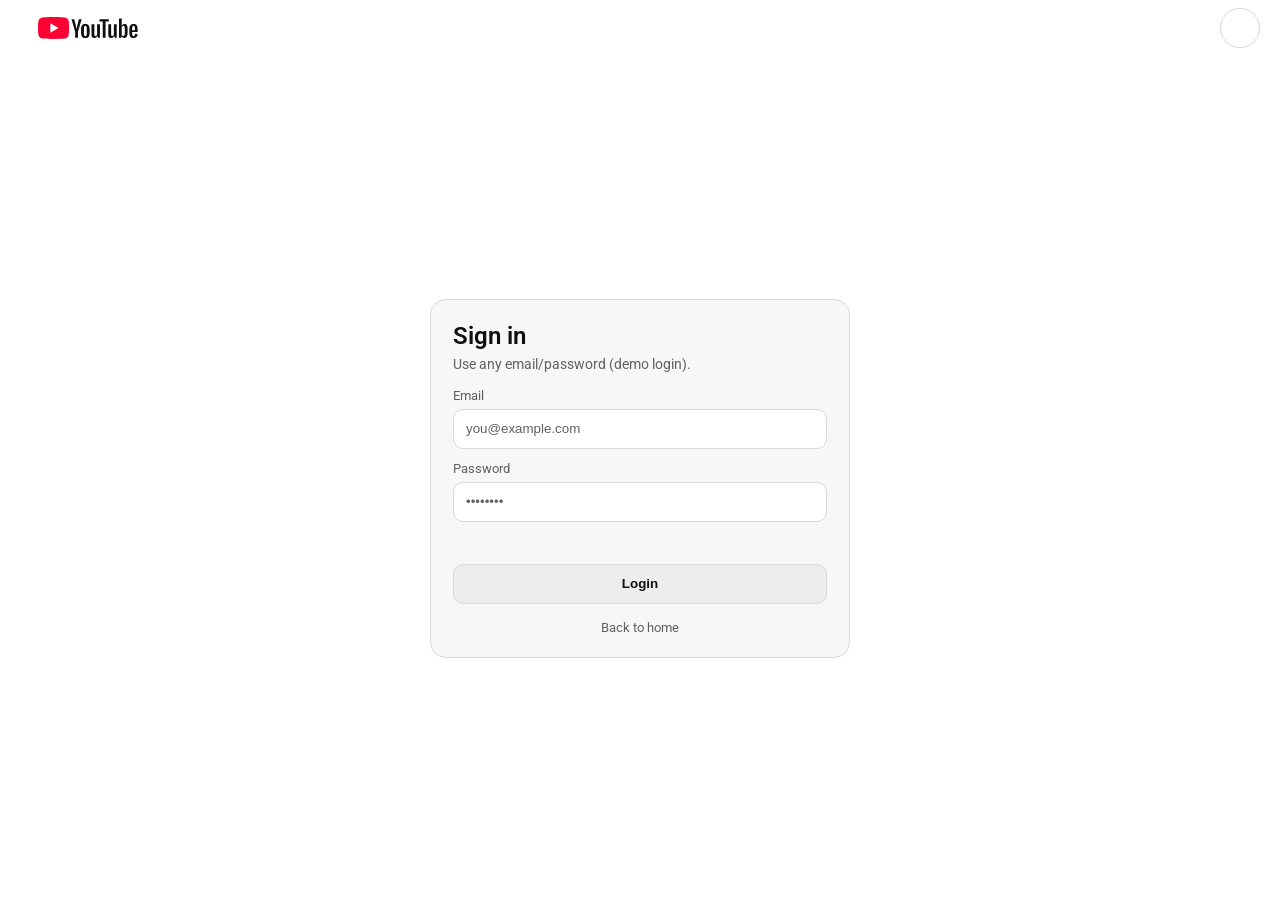
<file: login.html>
<!DOCTYPE html>
<html lang="en">
<head>
    <meta charset="UTF-8">
    <meta name="viewport" content="width=device-width, initial-scale=1.0">

    <script>
        (function () {
            try {
                const saved = localStorage.getItem('theme');
                const prefersDark = window.matchMedia && window.matchMedia('(prefers-color-scheme: dark)').matches;
                const theme = saved || (prefersDark ? 'dark' : 'light');
                document.documentElement.dataset.theme = theme;
            } catch {
                // ignore
            }
        })();
    </script>

    <link href="https://fonts.googleapis.com/icon?family=Material+Icons" rel="stylesheet">
    <link rel="stylesheet" href="style.css">
    <link rel="icon" href="assets/favicon.svg">
    <title>Login • YouTube</title>
</head>
<body>
    <div class="navbar">
        <div class="logo">
            <a class="logo-link" href="index.html" aria-label="Go to home">
                <img class="logo-dark" src="assets/logo.svg" alt="YouTube logo">
                <img class="logo-light" src="assets/logo-light.svg" alt="YouTube logo">
            </a>
        </div>

        <div class="navigation-icons">
            <button id="theme-toggle" class="theme-toggle" type="button" aria-label="Toggle dark mode">
                <i id="theme-toggle-icon" class="material-icons" aria-hidden="true">dark_mode</i>
            </button>
        </div>
    </div>

    <main class="auth-page">
        <div class="auth-card">
            <h1>Sign in</h1>
            <p class="auth-subtitle">Use any email/password (demo login).</p>

            <form id="login-form" class="auth-form">
                <label>
                    <span>Email</span>
                    <input id="email" type="email" autocomplete="email" required placeholder="you@example.com">
                </label>

                <label>
                    <span>Password</span>
                    <input id="password" type="password" autocomplete="current-password" required placeholder="••••••••">
                </label>

                <p id="login-error" class="auth-error" role="alert" aria-live="polite"></p>

                <button class="auth-submit" type="submit">Login</button>
                <a class="auth-back" href="index.html">Back to home</a>
            </form>
        </div>
    </main>

    <script>
        (function () {
            const btn = document.getElementById('theme-toggle');
            const icon = document.getElementById('theme-toggle-icon');
            if (!btn || !icon) return;

            function applyTheme(theme) {
                document.documentElement.dataset.theme = theme;
                const isDark = theme === 'dark';
                btn.setAttribute('aria-label', isDark ? 'Switch to light mode' : 'Switch to dark mode');
                icon.textContent = isDark ? 'light_mode' : 'dark_mode';
                try { localStorage.setItem('theme', theme); } catch {}
            }

            function getCurrentTheme() {
                const t = document.documentElement.dataset.theme;
                return t === 'dark' || t === 'light' ? t : 'dark';
            }

            applyTheme(getCurrentTheme());
            btn.addEventListener('click', function () {
                applyTheme(getCurrentTheme() === 'dark' ? 'light' : 'dark');
            });
        })();
    </script>

    <script>
        (function () {
            if (localStorage.getItem('auth_logged_in') === 'true') {
                window.location.href = 'index.html';
                return;
            }

            const form = document.getElementById('login-form');
            const email = document.getElementById('email');
            const password = document.getElementById('password');
            const error = document.getElementById('login-error');

            if (!form || !email || !password || !error) return;

            form.addEventListener('submit', function (e) {
                e.preventDefault();
                error.textContent = '';

                const emailValue = String(email.value || '').trim();
                const passwordValue = String(password.value || '').trim();

                if (!emailValue || !passwordValue) {
                    error.textContent = 'Please enter an email and password.';
                    return;
                }

                localStorage.setItem('auth_logged_in', 'true');
                localStorage.setItem('auth_user', emailValue);
                window.location.href = 'index.html';
            });
        })();
    </script>
</body>
</html>
</file>
<file: style.css>
@import url('https://fonts.googleapis.com/css2?family=Google+Sans+Flex:opsz,wght@6..144,1..1000&family=Lexend+Deca:wght@100..900&family=Nunito:ital,wght@0,200..1000;1,200..1000&family=Open+Sans:ital,wght@0,300..800;1,300..800&family=Pinyon+Script&family=Roboto:ital,wght@0,100..900;1,100..900&display=swap');

* {
    margin: 0;
    padding: 0;
    box-sizing: border-box;
}

:root {
    --bg: #0f0f0f;
    --surface: #121212;
    --surface-2: #181818;
    --text: #ffffff;
    --muted: #aaaaaa;
    --border: #303030;
    --hover: #272727;
    --active-bg: #272727;
    --chip-hover-text: #121212;
    --chip-hover-bg: #aaaaaa;
    --scrollbar-thumb: #3a3a3a;
}

html[data-theme="light"] {
    --bg: #ffffff;
    --surface: #f7f7f7;
    --surface-2: #ededed;
    --text: #0f0f0f;
    --muted: #606060;
    --border: #dadada;
    --hover: #e9e9e9;
    --active-bg: #e6e6e6;
    --chip-hover-text: #0f0f0f;
    --chip-hover-bg: #d6d6d6;
    --scrollbar-thumb: #b7b7b7;
}

body {
    font-family: Roboto, Arial, sans-serif;
    background-color: var(--bg);
    color: var(--text);
    display: flex;
    flex-direction: column;
    min-height: 100vh;
}
/* Nav */
.navbar {
    display: flex;
    justify-content: space-between;
    align-items: center;
    height: 56px;
    padding: 10px 20px;
    background: var(--bg);
    top: 0;
    position: sticky;
}

.navbar .logo {
    display: flex;
    align-items: center;
    margin-left: 8px;
}

.logo img {
    width: 100px;
    margin-left: 10px; 
}
#menu:hover {
    color: var(--chip-hover-text);
    background-color: var(--chip-hover-bg);
    border-radius: 45%;
}

html[data-theme="light"] .logo .logo-dark {
    display: none;
}

html[data-theme="dark"] .logo .logo-light {
    display: none;
}

.logo-link {
    display: inline-flex;
    align-items: center;
    text-decoration: none;
}

.navbar .searchbar {
    display: flex;
}

/* Nav search button */
.search{
    display: flex;
    border: 1px solid var(--border);
    border-radius: 40px;
    margin-right: 10px;
    width: 650px;
    background: var(--surface);
}
 
.search input {
    background: transparent;
    color: var(--text);
    border: none;
    padding: 8px 20px;
    width: 90%;
    outline: none;
}

.search input::placeholder {
    color: var(--muted);
}

.search button {
    border: none;
    border-left: 1px solid var(--border);
    padding: 0 20px;
    background-color: #272727;
    background: var(--surface-2);
    width: 10%;
    border-bottom-right-radius: 19px;
    border-top-right-radius: 19px;
    color: var(--text);
    cursor: pointer;
}
.search button:hover {
    color: var(--chip-hover-text);
    background-color: var(--chip-hover-bg);
}

.search button i {
    margin: 0;
    background-color: #272727;
}

html[data-theme="light"] .search button img,
html[data-theme="light"] .microphone img,
html[data-theme="light"] .add img,
html[data-theme="light"] .filter-bar .next img {
    filter: invert(1);
}

.microphone {
    background: none;
    background-color: var(--border)  ;
    border: 1px solid var(--border);
    border-radius: 50px;
    color: var(--text);
    font-size: 14px;
    margin-right: px;
    width: 40px;
    height: 40px;
    cursor: pointer;
}

.microphone:hover {
    color: var(--chip-hover-text);
    background-color: var(--chip-hover-bg);
}

.add {
    background: none;
    background-color: var(--surface-2) ;
    border: 1px solid var(--border);
    border-radius: 20px;
    color: var(--text);
    font-size: 17px;
    margin-right: 5px;
    width: 100px;
    height: 38px;
    cursor: pointer;
}

.add:hover {
    color: var(--chip-hover-text);
    background-color: var(--chip-hover-bg);
}

#notifications {
    width: 36px;
    height: 36px;
    display: flex;
    align-items: center;
    justify-content: center;
    background-color: var(--surface-2);
    color: var(--text);
    background: transparent;
}

#notifications:hover {
    color: var(--chip-hover-text);
    background-color: var(--chip-hover-bg);
    border-radius: 45%;
    cursor: pointer;
}

.profile img {
    border-radius: 50%;
    width: 26px;
    height: 26px;
    display: block;
    background: transparent;
}

.profile {
    background: transparent;
    border: none;
    padding: 0;
    outline: none;
    cursor: pointer;
}

/*Icons*/
.material-icons {
    color: var(--text);
    margin-right: 10px;
}

/* Filter-bar */
.filter-bar {
    display: flex;
    align-items: center;
    justify-content: flex-start;
    height: 40px;
    padding: 0 16px;
    background-color: var(--bg);
}

.filter-bar button {
    background: var(--border);
    border: 1px solid var(--border);
    border-radius: 10px;
    color: var(--text);
    font-size: 14px;
    margin-right: 16px;
    width: 90px;
    height: 32px;
    cursor: pointer;
    font-weight: 700;
    font-size: 13px;
}

.filter-bar button:hover {
    color: var(--chip-hover-text);
    background-color: var(--chip-hover-bg);
}

.filter-bar .next {
    width: 36px;
    height: 36px;
    border-radius: 50%;
    display: flex;
    align-items: center;
    justify-content: center;
    background-color: var(--surface-2);
    color: var(--text);
    transition: background-color 0.2s ease;
}

.navigation-icons {
    display: flex;
    align-items: center;
    gap: 15px;
}

.auth-button {
    background: transparent;
    border: 1px solid var(--border);
    color: var(--text);
    border-radius: 20px;
    height: 38px;
    padding: 0 14px;
    font-size: 14px;
    font-weight: 500;
    cursor: pointer;
}

.auth-button:hover {
    background: var(--hover);
}

.theme-toggle {
    display: inline-flex;
    align-items: center;
    justify-content: center;
    width: 40px;
    height: 40px;
    border-radius: 50%;
    border: 1px solid var(--border);
    background: transparent;
    cursor: pointer;
}

.theme-toggle .material-icons {
    margin-right: 0;
    font-size: 20px;
}

.theme-toggle:hover {
    background: var(--hover);
}

/* Auth (login) page */
.auth-page {
    min-height: calc(100vh - 56px);
    display: grid;
    place-items: center;
    padding: 24px;
}

.auth-card {
    width: 100%;
    max-width: 420px;
    border: 1px solid var(--border);
    background: var(--surface);
    border-radius: 16px;
    padding: 22px;
}

.auth-card h1 {
    font-size: 24px;
    font-weight: 600;
    margin-bottom: 6px;
}

.auth-subtitle {
    color: var(--muted);
    font-size: 14px;
    margin-bottom: 16px;
}

.auth-form {
    display: flex;
    flex-direction: column;
    gap: 12px;
}

.auth-form label {
    display: flex;
    flex-direction: column;
    gap: 6px;
    font-size: 13px;
    color: var(--muted);
}

.auth-form input {
    height: 40px;
    border-radius: 10px;
    border: 1px solid var(--border);
    background: var(--bg);
    color: var(--text);
    padding: 0 12px;
    outline: none;
}

.auth-form input::placeholder {
    color: var(--muted);
}

.auth-error {
    min-height: 18px;
    color: #ff5a5a;
    font-size: 13px;
}

.auth-submit {
    height: 40px;
    border-radius: 10px;
    border: 1px solid var(--border);
    background: var(--surface-2);
    color: var(--text);
    font-weight: 600;
    cursor: pointer;
}

.auth-submit:hover {
    background: var(--hover);
}

.auth-back {
    text-align: center;
    color: var(--muted);
    text-decoration: none;
    font-size: 13px;
    padding-top: 4px;
}

.auth-back:hover {
    color: var(--text);
}

/* mainbody */
.mainbody {
    height: calc(100vh - 56px); /* Full viewport height minus navbar */
    display: flex;
    overflow: hidden;
}

/* Category */
.categories { 
    background: var(--bg);
    overflow-y: scroll;
    height: 100%;
    width: 240px;
    cursor: pointer;
}

.category-section {
    border-bottom: 1px solid var(--border);
    margin-top: 10px;
    color: var(--text);
}

.category-section .category:last-child {
    margin-bottom: 10px;
}

.category_heading {
    margin: 10px 0px 10px 25px;
    color: var(--muted);
    font-size: 14px;
    font-weight: 500;
}

.category {
    display: flex;
    align-items: center;
    height: 40px;
    padding: 0 24px;
    font-size: 14px;
    font-weight: 400;
    color: var(--text);
    width: 100%;
}

.category i {
    margin-right: 24px;
}

.category:hover {
    background: var(--hover);
    border-radius: 10px;
}

.cagories-footer {
    padding: 25px;
}

.active {
    background: var(--active-bg);
    font-weight: 500;
}
.active:hover {
    background: var(--active-bg);
}

.subscription {
  display: flex;
  align-items: center;
  gap: 15px;
  padding: 8px 4px;
  cursor: pointer;
}

.subscription img {
  width: 25px;
  height: 25px;
  border-radius: 50%;
  object-fit: cover;
}

.subscription:hover {
  background: var(--hover);
  border-radius: 10px;
}

/* Hover*/

.video:nth-child(3n+1):hover {
    box-shadow: 0 0 15px #fd82b7;
}

.video:nth-child(3n+2):hover {
    box-shadow: 0 0 15px #ed961bae;
}

.video:nth-child(3n+3):hover {
    box-shadow: 0 0 15px #fbf24b;
}

.video {
    transition: transform 0.2s ease, box-shadow 0.2s ease;
}

.video:hover {
    transform: scale(1.03);
}

/* footer */
.footer-section {
    margin-bottom: 12px;
}
.footer-section span {
    font-size: 13px;
    font-weight: 500;
    margin-right: 5px;
    color: var(--muted);
    cursor: pointer;
}

.copyright {
    color: var(--muted);
    font-size: 13px;
    font-weight: 400;
    margin-bottom: 20px;
}

::-webkit-scrollbar {
    width: 8px;
}

::-webkit-scrollbar-thumb {
    background: var(--scrollbar-thumb);
    border-radius: 10px;
}

/* Hide */
.categories::-webkit-scrollbar {
    width: 0px;
}

/* Show on hover */
.categories:hover::-webkit-scrollbar {
    width: 8px;
}

/* Video Cards */
.videos {
    width: calc(100vw - 240px);
    height: 100%;
    background: var(--bg);
    border-top: 1px solid var(--surface);
    overflow-y: scroll;
}

.video-grid {
    display: flex;
    padding: 15px;
    flex-wrap: wrap;
    transition: transform 0.2s ease, box-shadow 0.2s ease;
}

.video .thumbnail {
    position: relative;
}

.video .thumbnail img {
    width: 100%;
    border-radius: 25px;
    padding: 10px;
    display: block;
    transition: opacity 120ms ease;
}

.video .thumbnail.is-previewing img {
    opacity: 0;
}

.video .thumbnail .hover-preview {
    position: absolute;
    inset: 0;
    padding: 10px;
    box-sizing: border-box;
    pointer-events: none;
}

.video .thumbnail .hover-preview iframe {
    width: 100%;
    height: 100%;
    border: 0;
    border-radius: 19px;
    display: block;
}
.videos .details {
    display: flex;
    margin-top: 5px;
    width: 90%;
}
.video .profile {
    margin-right: 12px;
    padding: 5px;
}
.video .profile img {
    border-radius: 50%;
    width: 36px;
    height: 36px;
}
.video .video-details p {
    color: var(--text);
    font-size: 14px;
    font-weight: 500;
    line-height: 20px;
}
.video .posted-by {
    font-size: 14px;
    font-weight: 500;
    color: var(--muted);
}

.video {
    width: 400px;
    margin-right: 12px;
    cursor: pointer;
    margin-bottom: 35px;
    border-radius: 20px;
}


/* Media Queries */

/* Tablet */
@media (max-width: 1024px) {
    .categories {
        width: 72px;
    }

    .category span {
        display: none;
    }

    .add span {
        display: none;
    }

    .videos {
        width: calc(100% - 72px);
    }

    .video-grid {
        justify-content: space-between;
    }

    .video {
        width: calc(50% - 16px);
    }

    .subscription {
    display: flex;
    align-items: center;
    gap: 15px;
    padding: 8px 0;
    cursor: pointer;
}

.subscription img {
    width: 30px;
    height: 30px;
    border-radius: 50%;
    object-fit: cover;
}

.subscription:hover {
    background: var(--hover);
    border-radius: 10px;
}
}

/* Mobile */
@media (max-width: 768px) {
    .mainbody {
        flex-direction: column;
    }

    .search {
        width: 100%;
    }

    .categories {
        display: none;
    }

    .videos {
        width: 100%;
        height: auto;
    }

    .video-grid {
        padding: 8px;
        justify-content: center;
    }

    .video {
        width: 100%;
        margin-right: 0;
    }

    .navigation-icons .material-icons {
        font-size: 22px;
    }

    .profile img {
        width: 28px;
        height: 28px;
    }

    .navbar {
        padding: 0 10px;
    }

    .search input {
        width: 100%;
    }
}
</file>
